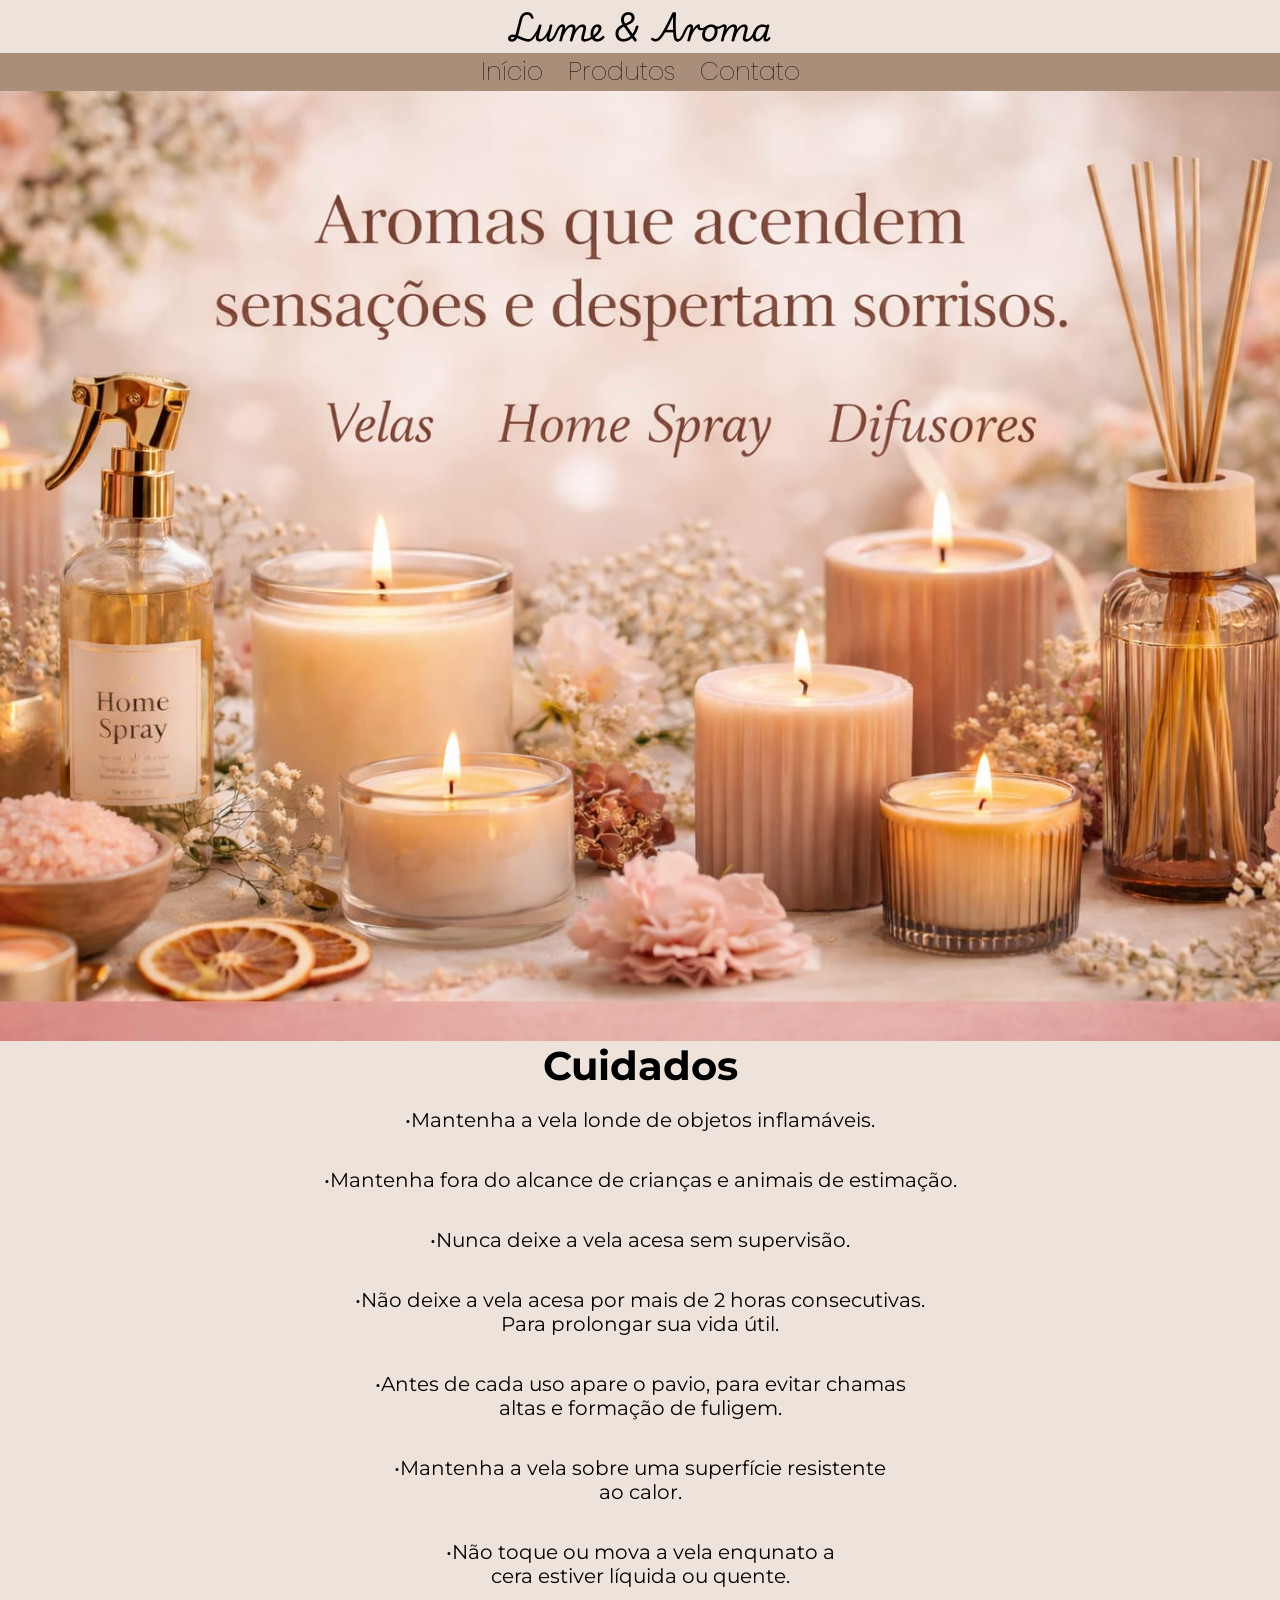
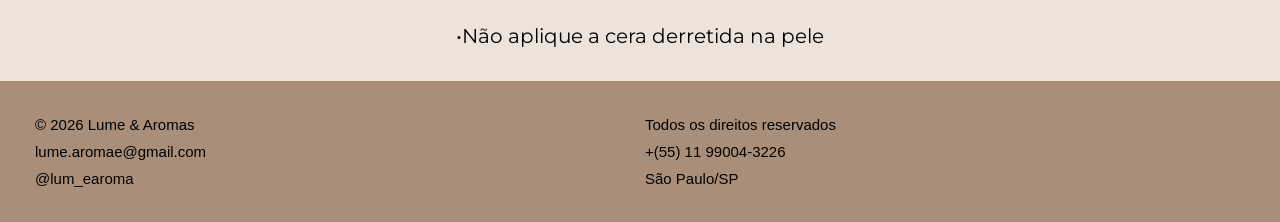
<file: index.html>
<!DOCTYPE html>
<html lang="pt-br">

<head>
    <meta charset="UTF-8">
    <meta name="viewport" content="width=device-width, initial-scale=1.0">
    <title>Lume & Aroma</title>
    <link rel="stylesheet" href="style.css">
    <link rel="preconnect" href="https://fonts.googleapis.com">
    <link rel="preconnect" href="https://fonts.gstatic.com" crossorigin>
    <link
        href="https://fonts.googleapis.com/css2?family=Poppins:ital,wght@0,100;0,200;0,300;0,400;0,500;0,600;0,700;0,800;0,900;1,100;1,200;1,300;1,400;1,500;1,600;1,700;1,800;1,900&family=Roboto:ital,wght@0,100..900;1,100..900&family=Ubuntu:ital,wght@0,300;0,400;0,500;0,700;1,300;1,400;1,500;1,700&display=swap"
        rel="stylesheet">
    <link rel="preconnect" href="https://fonts.googleapis.com">
    <link rel="preconnect" href="https://fonts.gstatic.com" crossorigin>
    <link
        href="https://fonts.googleapis.com/css2?family=Playwrite+IE:wght@100..400&family=Poppins:ital,wght@0,100;0,200;0,300;0,400;0,500;0,600;0,700;0,800;0,900;1,100;1,200;1,300;1,400;1,500;1,600;1,700;1,800;1,900&family=Roboto:ital,wght@0,100..900;1,100..900&family=Ubuntu:ital,wght@0,300;0,400;0,500;0,700;1,300;1,400;1,500;1,700&display=swap"
        rel="stylesheet">
        <link rel="preconnect" href="https://fonts.googleapis.com">
<link rel="preconnect" href="https://fonts.gstatic.com" crossorigin>
<link href="https://fonts.googleapis.com/css2?family=Playwrite+DE+SAS:wght@100..400&display=swap" rel="stylesheet">
<link rel="preconnect" href="https://fonts.googleapis.com">
<link rel="preconnect" href="https://fonts.gstatic.com" crossorigin>
<link href="https://fonts.googleapis.com/css2?family=Montserrat:ital,wght@0,100..900;1,100..900&display=swap" rel="stylesheet">
</head>

<body>
    
    <header>
        <h1>Lume & Aroma</h1>

        <nav>

            <a href="index.html" id="inicio">Início</a>
            <a href="produtos.html" id="produtos">Produtos</a>
            <a href="contato.html" id="contato">Contato</a>

        </nav>

    </header>



    <section class="inicio">
  <img src="imagens/principal.jpeg" class="banner desktop">
</section>

    <section id="sobre">
        <h1>Cuidados</h1>

        <ul>
            <li>•Mantenha a vela londe de objetos inflamáveis.</li>
            <li>•Mantenha fora do alcance de crianças e animais de estimação.</li>
            <li>•Nunca deixe a vela acesa sem supervisão.</li>
            <li>•Não deixe a vela acesa por mais de 2 horas consecutivas.<br> Para prolongar sua vida útil.</li>
            <li>•Antes de cada uso apare o pavio, para evitar chamas<br> altas e formação de fuligem.</li>
            <li>•Mantenha a vela sobre uma superfície resistente <br> ao calor.</li>
            <li>•Não toque ou mova a vela enqunato a <br>cera estiver líquida ou quente.</li>
            <li>•Não aplique a cera derretida na pele</li>
        </ul>
    </section>

    <footer>
        <div class="textos">
            <p>© 2026 Lume & Aromas</p>
            <p>Todos os direitos reservados</p>
            <p>lume.aromae@gmail.com</p>
            <p>+(55) 11 99004-3226</p>
            <p>@lum_earoma</p>
            <p>São Paulo/SP</p>
        </div>

    </footer>
    <script src="script.js"></script>
</body>

</html>
</file>
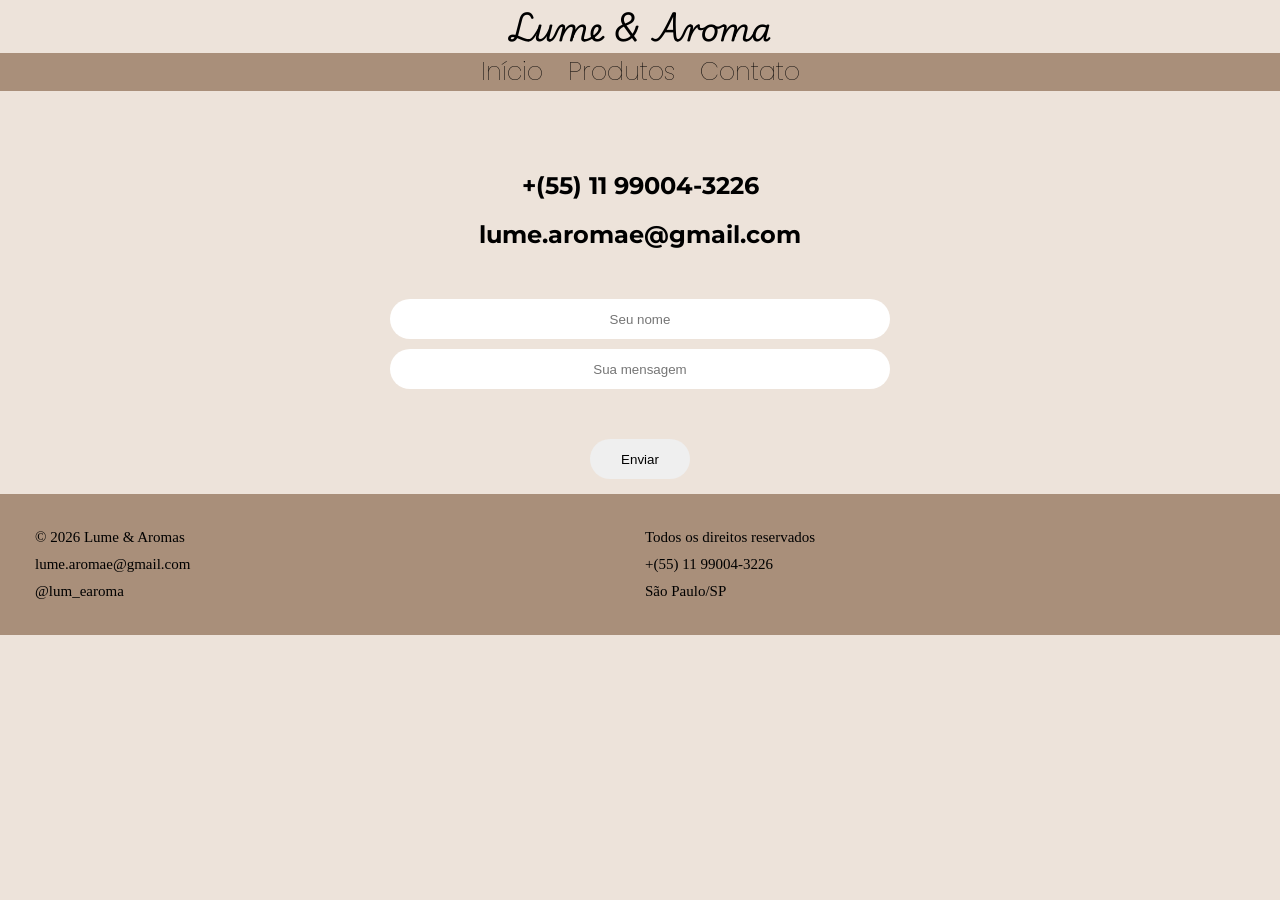
<file: contato.html>
<!DOCTYPE html>
<html lang="pt-br">

<head>
    <meta charset="UTF-8">
    <meta name="viewport" content="width=device-width, initial-scale=1.0">
    <title>Contato</title>
    <link rel="stylesheet" href="contato.css">
    <link rel="preconnect" href="https://fonts.googleapis.com">
    <link rel="preconnect" href="https://fonts.gstatic.com" crossorigin>
    <link
        href="https://fonts.googleapis.com/css2?family=Poppins:ital,wght@0,100;0,200;0,300;0,400;0,500;0,600;0,700;0,800;0,900;1,100;1,200;1,300;1,400;1,500;1,600;1,700;1,800;1,900&family=Roboto:ital,wght@0,100..900;1,100..900&family=Ubuntu:ital,wght@0,300;0,400;0,500;0,700;1,300;1,400;1,500;1,700&display=swap"
        rel="stylesheet">
    <link rel="preconnect" href="https://fonts.googleapis.com">
    <link rel="preconnect" href="https://fonts.gstatic.com" crossorigin>
    <link
        href="https://fonts.googleapis.com/css2?family=Playwrite+IE:wght@100..400&family=Poppins:ital,wght@0,100;0,200;0,300;0,400;0,500;0,600;0,700;0,800;0,900;1,100;1,200;1,300;1,400;1,500;1,600;1,700;1,800;1,900&family=Roboto:ital,wght@0,100..900;1,100..900&family=Ubuntu:ital,wght@0,300;0,400;0,500;0,700;1,300;1,400;1,500;1,700&display=swap"
        rel="stylesheet">
    <link rel="preconnect" href="https://fonts.googleapis.com">
    <link rel="preconnect" href="https://fonts.gstatic.com" crossorigin>
    <link href="https://fonts.googleapis.com/css2?family=Playwrite+DE+SAS:wght@100..400&display=swap" rel="stylesheet">
    <link rel="preconnect" href="https://fonts.googleapis.com">
    <link rel="preconnect" href="https://fonts.gstatic.com" crossorigin>
    <link href="https://fonts.googleapis.com/css2?family=Montserrat:ital,wght@0,100..900;1,100..900&display=swap"
        rel="stylesheet">
</head>

<body bgcolor="#EDE3DA">
    <header>
        <h1>Lume & Aroma</h1>
        <nav>

            <a href="index.html" id="inicio">Início</a>
            <a href="produtos.html" id="produtos">Produtos</a>
            <a href="contato.html" id="contato">Contato</a>

        </nav>
    </header>

    <section>

        <div id="sim">
            <h1 id="fulano">+(55) 11 99004-3226</h1>
            <h1 id="email">lume.aromae@gmail.com</h1>
            <input type="text" id="nome" placeholder="Seu nome">
            <input type="text" id="mensagem" placeholder="Sua mensagem">
            <button onclick="enviarWhats()">Enviar</button>
        </div>

    </section>

    <footer>
        <div class="textos">
            <p>© 2026 Lume & Aromas</p>
            <p>Todos os direitos reservados</p>
            <p>lume.aromae@gmail.com</p>
            <p>+(55) 11 99004-3226</p>
            <p>@lum_earoma</p>
            <p>São Paulo/SP</p>
        </div>

    </footer>
    <script src="script.js"></script>
</body>

</html>
</file>
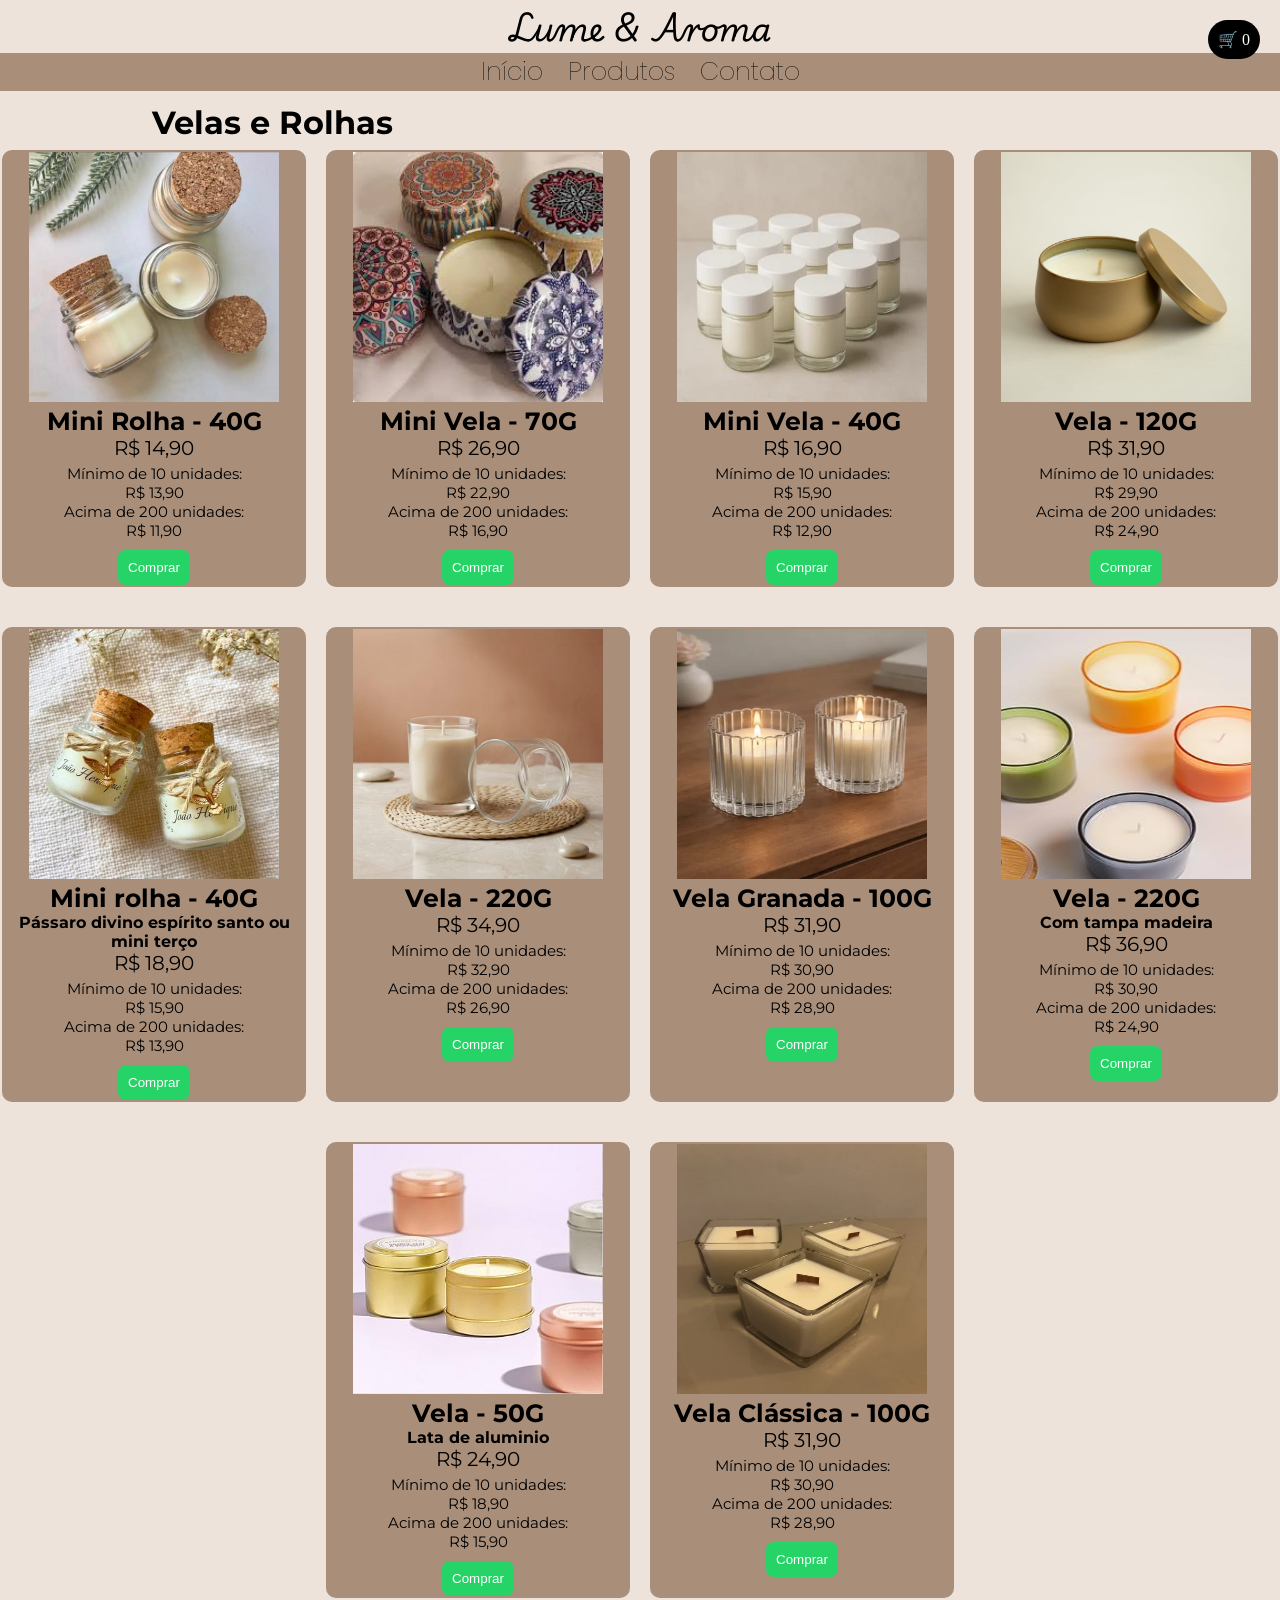
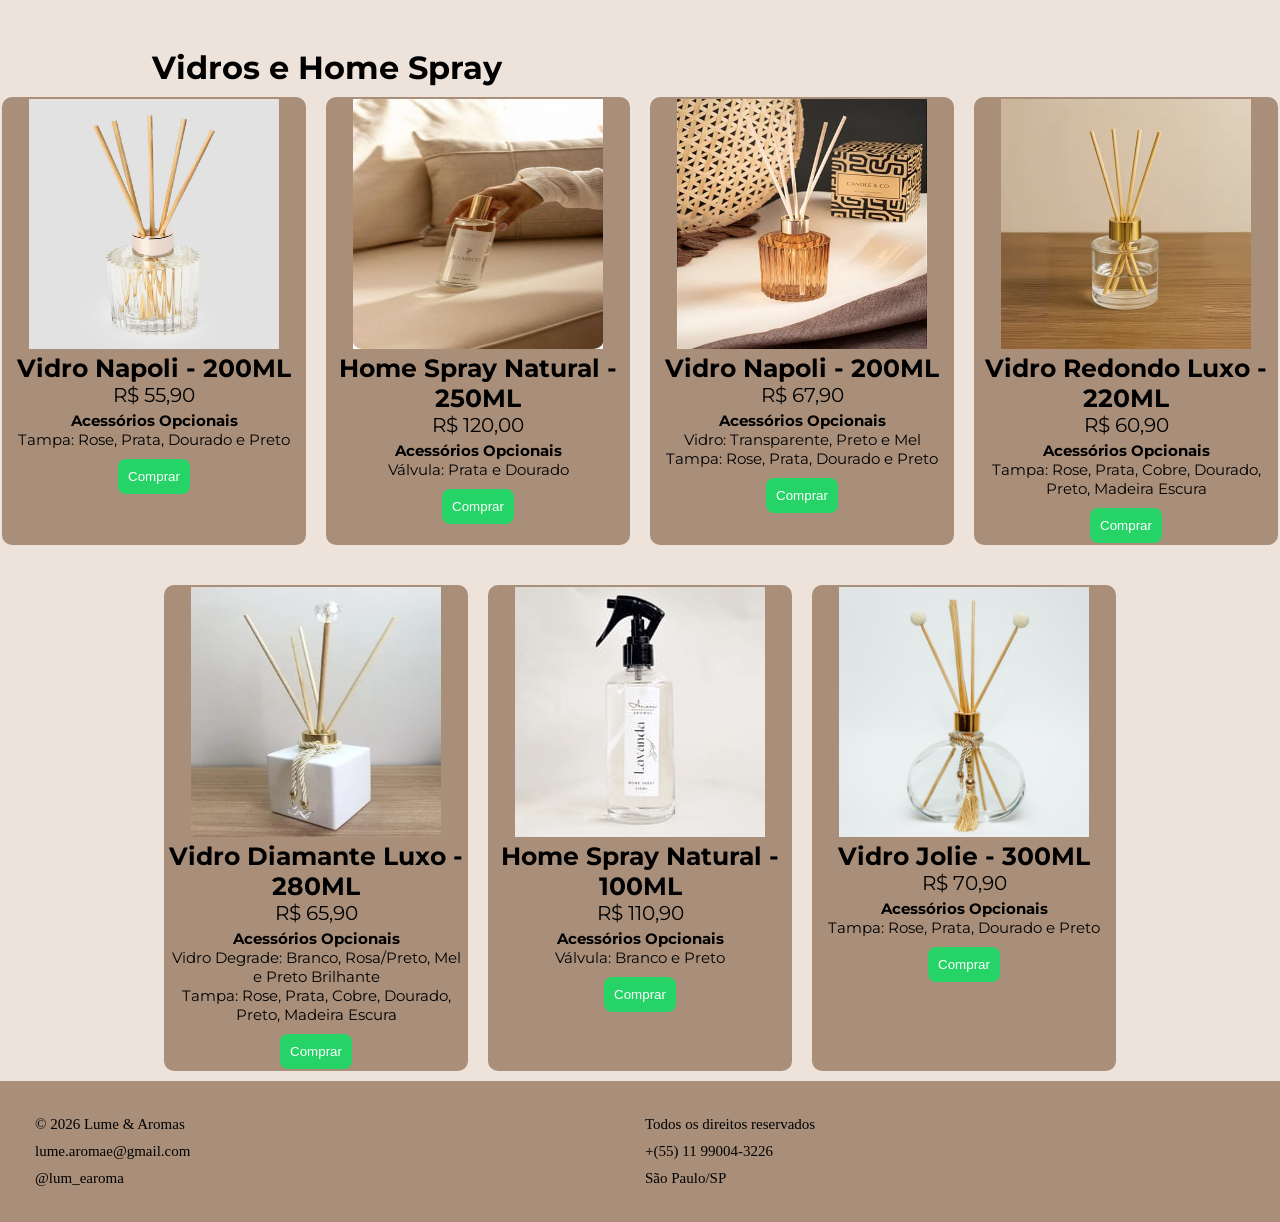
<file: produtos.html>
<!DOCTYPE html>
<html lang="pt-br">

<head>
    <meta charset="UTF-8">
    <meta name="viewport" content="width=device-width, initial-scale=1.0">
    <title>Produtos</title>
    <link rel="stylesheet" href="produtos.css">
    <link rel="preconnect" href="https://fonts.googleapis.com">
    <link rel="preconnect" href="https://fonts.gstatic.com" crossorigin>
    <link
        href="https://fonts.googleapis.com/css2?family=Poppins:ital,wght@0,100;0,200;0,300;0,400;0,500;0,600;0,700;0,800;0,900;1,100;1,200;1,300;1,400;1,500;1,600;1,700;1,800;1,900&family=Roboto:ital,wght@0,100..900;1,100..900&family=Ubuntu:ital,wght@0,300;0,400;0,500;0,700;1,300;1,400;1,500;1,700&display=swap"
        rel="stylesheet">
    <link rel="preconnect" href="https://fonts.googleapis.com">
    <link rel="preconnect" href="https://fonts.gstatic.com" crossorigin>
    <link
        href="https://fonts.googleapis.com/css2?family=Playwrite+IE:wght@100..400&family=Poppins:ital,wght@0,100;0,200;0,300;0,400;0,500;0,600;0,700;0,800;0,900;1,100;1,200;1,300;1,400;1,500;1,600;1,700;1,800;1,900&family=Roboto:ital,wght@0,100..900;1,100..900&family=Ubuntu:ital,wght@0,300;0,400;0,500;0,700;1,300;1,400;1,500;1,700&display=swap"
        rel="stylesheet">
        <link rel="preconnect" href="https://fonts.googleapis.com">
<link rel="preconnect" href="https://fonts.gstatic.com" crossorigin>
<link href="https://fonts.googleapis.com/css2?family=Playwrite+DE+SAS:wght@100..400&display=swap" rel="stylesheet">
<link rel="preconnect" href="https://fonts.googleapis.com">
<link rel="preconnect" href="https://fonts.gstatic.com" crossorigin>
<link href="https://fonts.googleapis.com/css2?family=Montserrat:ital,wght@0,100..900;1,100..900&display=swap" rel="stylesheet">
</head>

<body bgcolor="#EDE3DA">

    <header>

        <h1>Lume & Aroma</h1>
        <nav>

            <a href="index.html" id="inicio">Início</a>
            <a href="produtos.html" id="produtos">Produtos</a>
            <a href="contato.html" id="contato">Contato</a>

        </nav>

    </header>
    <div id="icone-carrinho">🛒 <span id="contador">0</span></div>

<div id="carrinho-box" class="fechado">
  <h3>Carrinho</h3>
  <ul id="lista-carrinho"></ul>
  <button id="finalizar">Finalizar no WhatsApp</button>
</div>
</div>

        <h1 id="velas">Velas e Rolhas</h1>
    <section>
        <div class="cards">
            <div id="tres"></div>
            <img src="imagens/minirolha40.jfif" alt="Mini rolha 40G" id="baunilha">
            <h1>Mini Rolha - 40G</h1>
            <p></p>
            <div class="numero">R$ 14,90</div>
            <p></p>
            <p>Mínimo de 10 unidades:<br> R$ 13,90</p>
            <p>Acima de 200 unidades:<br> R$ 11,90</p>
            <button class="btn-comprar" data-produto="Mini Rolha - 40G" data-preco="R$ 14,90">Comprar</button>
        </div>

        <div class="cards">
            <img src="imagens/minivela70.jfif" alt="Mini vela 70G" id="baunilha">
            <h1>Mini Vela - 70G</h1>
            <p></p>
            <div class="numero">R$ 26,90</div>
            <p></p>
            <p>Mínimo de 10 unidades:<br> R$ 22,90</p>
            <p>Acima de 200 unidades:<br> R$ 16,90</p>
            <button class="btn-comprar" data-produto="Mini Vela - 70G" data-preco="R$ 26,90">
                Comprar
            </button>
        </div>

        <div class="cards">
            <img src="imagens/minivela40.jfif" alt="Mini vela 40G" id="baunilha">
            <h1>Mini Vela - 40G</h1>
            <p></p>
            <div class="numero">R$ 16,90</div>
            <p></p>
            <p>Mínimo de 10 unidades:<br> R$ 15,90</p>
            <p>Acima de 200 unidades:<br> R$ 12,90</p>
            <button class="btn-comprar" data-produto="Mini Vela - 40G" data-preco="R$ 16,90">
                Comprar
            </button>
        </div>
        </div>

        <div class="cards">
            <img src="imagens/vela.jfif" alt="Vela 120G" id="baunilha">
            <h1>Vela - 120G</h1>
            <p></p>
            <div class="numero">R$ 31,90</div>
            <p></p>
            <p>Mínimo de 10 unidades:<br> R$ 29,90</p>
            <p>Acima de 200 unidades:<br> R$ 24,90</p>
            <button class="btn-comprar" data-produto="Vela - 120G" data-preco="R$ 31,90">
                Comprar
            </button>
        </div>

        <div class="cards">
            <img src="imagens/minirolhadivina.jfif" alt="Vela 120G" id="baunilha">
            <h1>Mini rolha - 40G</h1>
            <b>Pássaro divino espírito santo ou mini terço</b>
            <p></p>
            <div class="numero">R$ 18,90</div>
            <p></p>
            <p>Mínimo de 10 unidades:<br> R$ 15,90</p>
            <p>Acima de 200 unidades:<br> R$ 13,90</p>
            <button class="btn-comprar" data-produto="Mini rolha - 40G" data-preco="R$ 18,90">
                Comprar
            </button>
        </div>

        <div class="cards">
            <img src="imagens/Vela220.jfif" alt="Vela 220G" id="baunilha">
            <h1>Vela - 220G</h1>
            <p></p>
            <div class="numero">R$ 34,90</div>
            <p></p>
            <p>Mínimo de 10 unidades:<br> R$ 32,90</p>
            <p>Acima de 200 unidades:<br> R$ 26,90</p>
            <button class="btn-comprar" data-produto="Vela - 220G" data-preco="R$ 34,90">
                Comprar
            </button>
        </div>

        <div class="cards">
            <img src="imagens/velagranada100.jfif" alt="Vela 100G" id="baunilha">
            <h1>Vela Granada - 100G</h1>
            <p></p>
            <div class="numero">R$ 31,90</div>
            <p></p>
            <p>Mínimo de 10 unidades:<br> R$ 30,90</p>
            <p>Acima de 200 unidades:<br> R$ 28,90</p>
            <button class="btn-comprar" data-produto="Vela Granada - 100G" data-preco="R$ 31,90">
                Comprar
            </button>
        </div>

        <div class="cards">
            <img src="imagens/vela220colorida.jfif" alt="Vela 220G" id="baunilha">
            <h1>Vela - 220G</h1>
            <b>Com tampa madeira</b>
            <p></p>
            <div class="numero">R$ 36,90</div>
            <p></p>
            <p>Mínimo de 10 unidades:<br> R$ 30,90</p>
            <p>Acima de 200 unidades:<br> R$ 24,90</p>
            <button class="btn-comprar" data-produto="Vela - 220G" data-preco="R$ 36,90">
                Comprar
            </button>
        </div>

        <div class="cards">
            <img src="imagens/vela50aluminio.jfif" alt="Vela 50G" id="baunilha">
            <h1>Vela - 50G</h1>
            <b>Lata de aluminio</b>
            <p></p>
            <div class="numero">R$ 24,90</div>
            <p></p>
            <p>Mínimo de 10 unidades:<br> R$ 18,90</p>
            <p>Acima de 200 unidades:<br> R$ 15,90</p>
            <button class="btn-comprar" data-produto="Vela - 50G" data-preco="R$ 24,90">
                Comprar
            </button>
        </div>

        <div class="cards">
            <img src="imagens/velaclassica100.jfif" alt="Vela 100G" id="baunilha">
            <h1>Vela Clássica - 100G</h1>
            <p></p>
            <div class="numero">R$ 31,90</div>
            <p></p>
            <p>Mínimo de 10 unidades:<br> R$ 30,90</p>
            <p>Acima de 200 unidades:<br> R$ 28,90</p>
            <button class="btn-comprar" data-produto="Vela Clássica - 100G" data-preco="R$ 31,90">
                Comprar
            </button>
        </div>
    </section>
    <h1 id="vidros">Vidros e Home Spray</h1>
    <section>
        <div class="cards">
            <img src="imagens/vidronapoli200.jfif" alt="Vela 100G" id="baunilha">
            <h1>Vidro Napoli - 200ML</h1>
            <p></p>
            <div class="numero">R$ 55,90</div>
            <p></p>
            <p><b>Acessórios Opcionais</b></p>
            <p>Tampa: Rose, Prata, Dourado e Preto<br></p>
            <button class="btn-comprar" data-produto="Vidro Napoli - 200ML" data-preco="R$ 55,90">
                Comprar
            </button>
        </div>

        <div class="cards">
            <img src="imagens/homespraynatural250.jfif" alt="Vela 100G" id="baunilha">
            <h1>Home Spray Natural - 250ML</h1>
            <p></p>
            <div class="numero">R$ 120,00</div>
            <p></p>
            <p><b>Acessórios Opcionais</b></p>
            <p>Válvula: Prata e Dourado<br></p>
            <button class="btn-comprar" data-produto="Home Spray Natural - 250ML" data-preco="R$ 120,00">
                Comprar
            </button>
        </div>

        <div class="cards">
            <img src="imagens/vidronapoli200preto.jfif" alt="Vela 100G" id="baunilha">
            <h1>Vidro Napoli - 200ML</h1>
            <p></p>
            <div class="numero">R$ 67,90</div>
            <p></p>
            <p><b>Acessórios Opcionais</b></p>
            <p>Vidro: Transparente, Preto e Mel</p>
            <p>Tampa: Rose, Prata, Dourado e Preto</p>
            <button class="btn-comprar" data-produto="Vidro Napoli - 200ML" data-preco="R$ 67,90">
                Comprar
            </button>
        </div>

        <div class="cards">
            <img src="imagens/vidroredondoluxo220.jfif" alt="Vela 100G" id="baunilha">
            <h1>Vidro Redondo Luxo - 220ML</h1>
            <p></p>
            <div class="numero">R$ 60,90</div>
            <p></p>
            <p><b>Acessórios Opcionais</b></p>
            <p>Tampa: Rose, Prata, Cobre, Dourado, Preto, Madeira Escura</p>
            <button class="btn-comprar" data-produto="Vidro Redondo Luxo - 220ML" data-preco="R$ 60,90">
                Comprar
            </button>
        </div>

        <div class="cards">
            <img src="imagens/vidrodiamanteluxo280.jfif" alt="Vela 100G" id="baunilha">
            <h1>Vidro Diamante Luxo - 280ML</h1>
            <p></p>
            <div class="numero">R$ 65,90</div>
            <p></p>
            <p><b>Acessórios Opcionais</b></p>
            <p>Vidro Degrade: Branco, Rosa/Preto, Mel e Preto Brilhante</p>
            <p>Tampa: Rose, Prata, Cobre, Dourado, Preto, Madeira Escura</p>
            <button class="btn-comprar" data-produto="Vidro Diamante Luxo - 280ML" data-preco="R$ 65,90">
                Comprar
            </button>
        </div>

        <div class="cards">
            <img src="imagens/homespraynatural100.jfif" alt="Vela 100G" id="baunilha">
            <h1>Home Spray Natural - 100ML</h1>
            <p></p>
            <div class="numero">R$ 110,90</div>
            <p></p>
            <p><b>Acessórios Opcionais</b></p>
            <p>Válvula: Branco e Preto</p>
            <button class="btn-comprar" data-produto="Home Spray Natural - 100ML" data-preco="R$ 110,90">
                Comprar
            </button>
        </div>

        <div class="cards">
            <img src="imagens/vidrojolie300.jfif" alt="Vela 100G" id="baunilha">
            <h1>Vidro Jolie - 300ML</h1>
            <p></p>
            <div class="numero">R$ 70,90</div>
            <p></p>
            <p><b>Acessórios Opcionais</b></p>
            <p>Tampa: Rose, Prata, Dourado e Preto</p>
            <button class="btn-comprar" data-produto="Vidro Jolie - 300ML" data-preco="R$ 70,90">
                Comprar
            </button>
        </div>

    </section>

    <footer>
        <div class="textos">
            <p>© 2026 Lume & Aromas</p>
            <p>Todos os direitos reservados</p>
            <p>lume.aromae@gmail.com</p>
            <p>+(55) 11 99004-3226</p>
            <p>@lum_earoma</p>
            <p>São Paulo/SP</p>
        </div>

    </footer>

    <script src="script.js"></script>

</body>

</html>
</file>
<file: style.css>
* {
    margin: 0;
    padding: 0;
}
@media (max-width: 768px) {
  body {
    margin: 0;
    padding: 0;
  }
}
header {
    text-align: center;
    font-family: "Playwrite DE SAS", cursive;
    font-weight: 100;
    font-style: normal;
    position: sticky;
    top: 0;
    background-color: #EDE3DA;
    z-index: 1000;
}
nav{
    text-align: center;
    font-family: "Poppins", sans-serif;
    font-weight: 100;
    font-style: normal;
    background-color: #A98F7A;
}
nav a {
    text-decoration: none;
    position: relative;
    font-size: 25px;
    margin: 10px;
    color: black;
}

nav a:hover {
    text-decoration: underline;
}
section img{
    height: 800px;
    width: 100%; 
    object-fit: cover;
    object-position: top;
    margin-bottom: 0;
    display: block;
}

#sobre{
    background-color: #EDE3DA;
    color: black;
    font-family: "Montserrat", sans-serif;
    font-weight: 00;
    font-style: normal;
    height: 640px;
    text-align: center;
}

section h1{
    font-size: 40px;
}

section li{
    font-size: 20px;
    padding: 18px;
}

footer{
    background-color: #A98F7A;
    text-align: left;
    font-size: 15px;
    padding: 30px;
}

.textos{
    display: grid;
    grid-template-columns: 1fr 1fr;
    gap: 0px;
}

footer p{
    margin: 5px;
}

body {
  font-family: Arial, sans-serif;
  margin: 0;
  background-color: #f5f5f5;
}
.carrinho {
  background: #fff;
  padding: 10px;
  text-align: center;
  box-shadow: 0 2px 5px rgba(0,0,0,0.1);
}

#finalizar {
  margin-left: 10px;
  background: black;
}
@media (max-width: 768px) {
#sobre{
    height: auto !important;
    overflow: visible;
 }
}
@media (max-width: 768px) {
  main, section {
    display: block;
  }
}

@media (max-width: 768px) {
  .inicio img {
    content: url("imagens/celular2.jpeg");
  }
}

.inicio img {
  width: 100%;
  height: 950px;
  display: block;
  object-fit: cover;
  object-position: top;
}
</file>
<file: contato.css>
* {
    margin: 0;
    padding: 0;
}

header {
    text-align: center;
    font-family: "Playwrite DE SAS", cursive;
    font-weight: 100;
    font-style: normal;
    position: sticky;
    top: 0;
    background-color: #EDE3DA;
    z-index: 1000;
}

nav {
    text-align: center;
    font-family: "Poppins", sans-serif;
    font-weight: 100;
    font-style: normal;
    background-color: #A98F7A;
}

nav a {
    text-decoration: none;
    position: relative;
    font-size: 25px;
    margin: 10px;
    color: black;
}

nav a:hover {
    text-decoration: underline;
}

#sim {
    background-color: #EDE3DA;
    font-family: "Montserrat", sans-serif;
    font-weight: 100;
    font-style: normal;
}

#fulano {
    text-align: center;
    position: relative;
    top: 80px;
}

#email {
    text-align: center;
    position: relative;
    top: 100px;
}

input {
    text-align: center;
    position: relative;
    top: 140px;
    height: 40px;
    width: 500px;
    border-radius: 100px;
    border: none;
    display: block;
    margin: 10px auto;
}


button {
    text-align: center;
    position: relative;
    top: 180px;
    display: block;
    margin: 10px auto;
    height: 40px;
    width: 100px;
    border-radius: 100px;
    border: none;
}

button:hover{
    cursor: pointer;
    background-color: #EDE3DA;
    transition: 2s;
}
footer{
    background-color: #A98F7A;
    text-align: left;
    font-size: 15px;
    padding: 30px;
    margin: 195px 0 0 0;
}

.textos{
    display: grid;
    grid-template-columns: 1fr 1fr;
    gap: 0px;
}

footer p{
    margin: 5px;
}
@media (max-width: 768px) {
  input {
    width: 100%;
    max-width: 100%;
    box-sizing: border-box;
  }
}
@media (max-width: 768px) {
  #email {
    font-size: 20px;
  }
}
</file>
<file: produtos.css>
* {
    margin: 0;
    padding: 0;
}

header {
    text-align: center;
    font-family: "Playwrite DE SAS", cursive;
    font-weight: 100;
    font-style: normal;
    position: sticky;
    top: 0;
    z-index: 1000;
    background-color: #EDE3DA;
}
nav{
    text-align: center;
    font-family: "Poppins", sans-serif;
    font-weight: 100;
    font-style: normal;
    background-color: #A98F7A;
}
nav a {
    text-decoration: none;
    position: relative;
    font-size: 25px;
    margin: 10px;
    color: black;
}

nav a:hover {
    text-decoration: underline;
}
section{
    display: flex;
    justify-content: center;
    gap: 20px;
    flex-wrap: wrap;
}
.cards{
    border: solid 2px #A98F7A;
    width: 300px;
    border-radius: 10px;
    text-align: center;
    background-color: #A98F7A;
    margin: 20px 0 0 0;
    box-shadow: none;
    font-family: "Montserrat", sans-serif;
    font-weight: 0;
    font-style: normal;
    position: relative;
    top: -200;
}
.cards:hover{
    cursor: pointer;
    box-shadow: 2px 4px 10px -2px #000000;
}
#baunilha{
    height: 250px;
    width: 250px;
}

.cards h1{
    font-size: 25px;
}

.cards p{
    font-size: 15px;
}
.numero{
    font-size: 20px;
    margin: 0 0 4px 0;
}
#velas{
    font-family: "Montserrat", sans-serif;
    font-weight: 0;
    font-style: normal; 
    position: relative;
    right: -152px;
    width: 400px;
    top: 12px;
}
#vidros{
    font-family: "Montserrat", sans-serif;
    font-weight: 0;
    font-style: normal; 
    position: relative;
    top: 50px;
    right: -152px;
    width: 400px;
    margin: 0 0 40px 0;
}

button {
  background: #25D366;
  color: white;
  border: none;
  padding: 10px;
  margin-top: 10px;
  border-radius: 8px;
  cursor: pointer;
  transition: 0.3s;
}

button:hover {
  background: #1ebe5d;
}

.carrinho{
    font-family: "Montserrat", sans-serif;
    font-weight: 0;
    font-style: normal; 
    text-align: center;
}
footer{
    background-color: #A98F7A;
    text-align: left;
    font-size: 15px;
    padding: 30px;
    margin: 10px 0 0 0;
}

.textos{
    display: grid;
    grid-template-columns: 1fr 1fr;
    gap: 0px;
}

footer p{
    margin: 5px;
}

#icone-carrinho {
  position: fixed;
  top: 20px;
  right: 20px;
  background: black;
  color: white;
  padding: 10px;
  border-radius: 50px;
  cursor: pointer;
  z-index: 1000;
}

#carrinho-box {
  position: fixed;
  top: 70px;
  right: 10px;
  width: 260px;
  background: #A98F7A;
  font-family: "Montserrat", sans-serif;
  border-radius: 10px;
  padding: 15px;
  box-shadow: 0 0 10px rgba(0,0,0,0.2);
  z-index: 2000;
  transition: 0.3s;
}

#lista-carrinho li{
    display: flex;
    justify-content: space-between;
}

.fechado {
  display: none;
}
#finalizar {
  width: 100%;
  margin-top: 10px;
  padding: 8px;
  border: none;
  background: #25D366;
  color: white;
  border-radius: 5px;
  cursor: pointer;
}
@media (max-width: 768px) {
  #vidros {
    position: relative;
    left: 10px;
    width: 350px;
  }
}
@media (max-width: 768px) {
 #velas {
    position: relative;
    left: 60px;
    width: 250px;
  }
}
</file>
